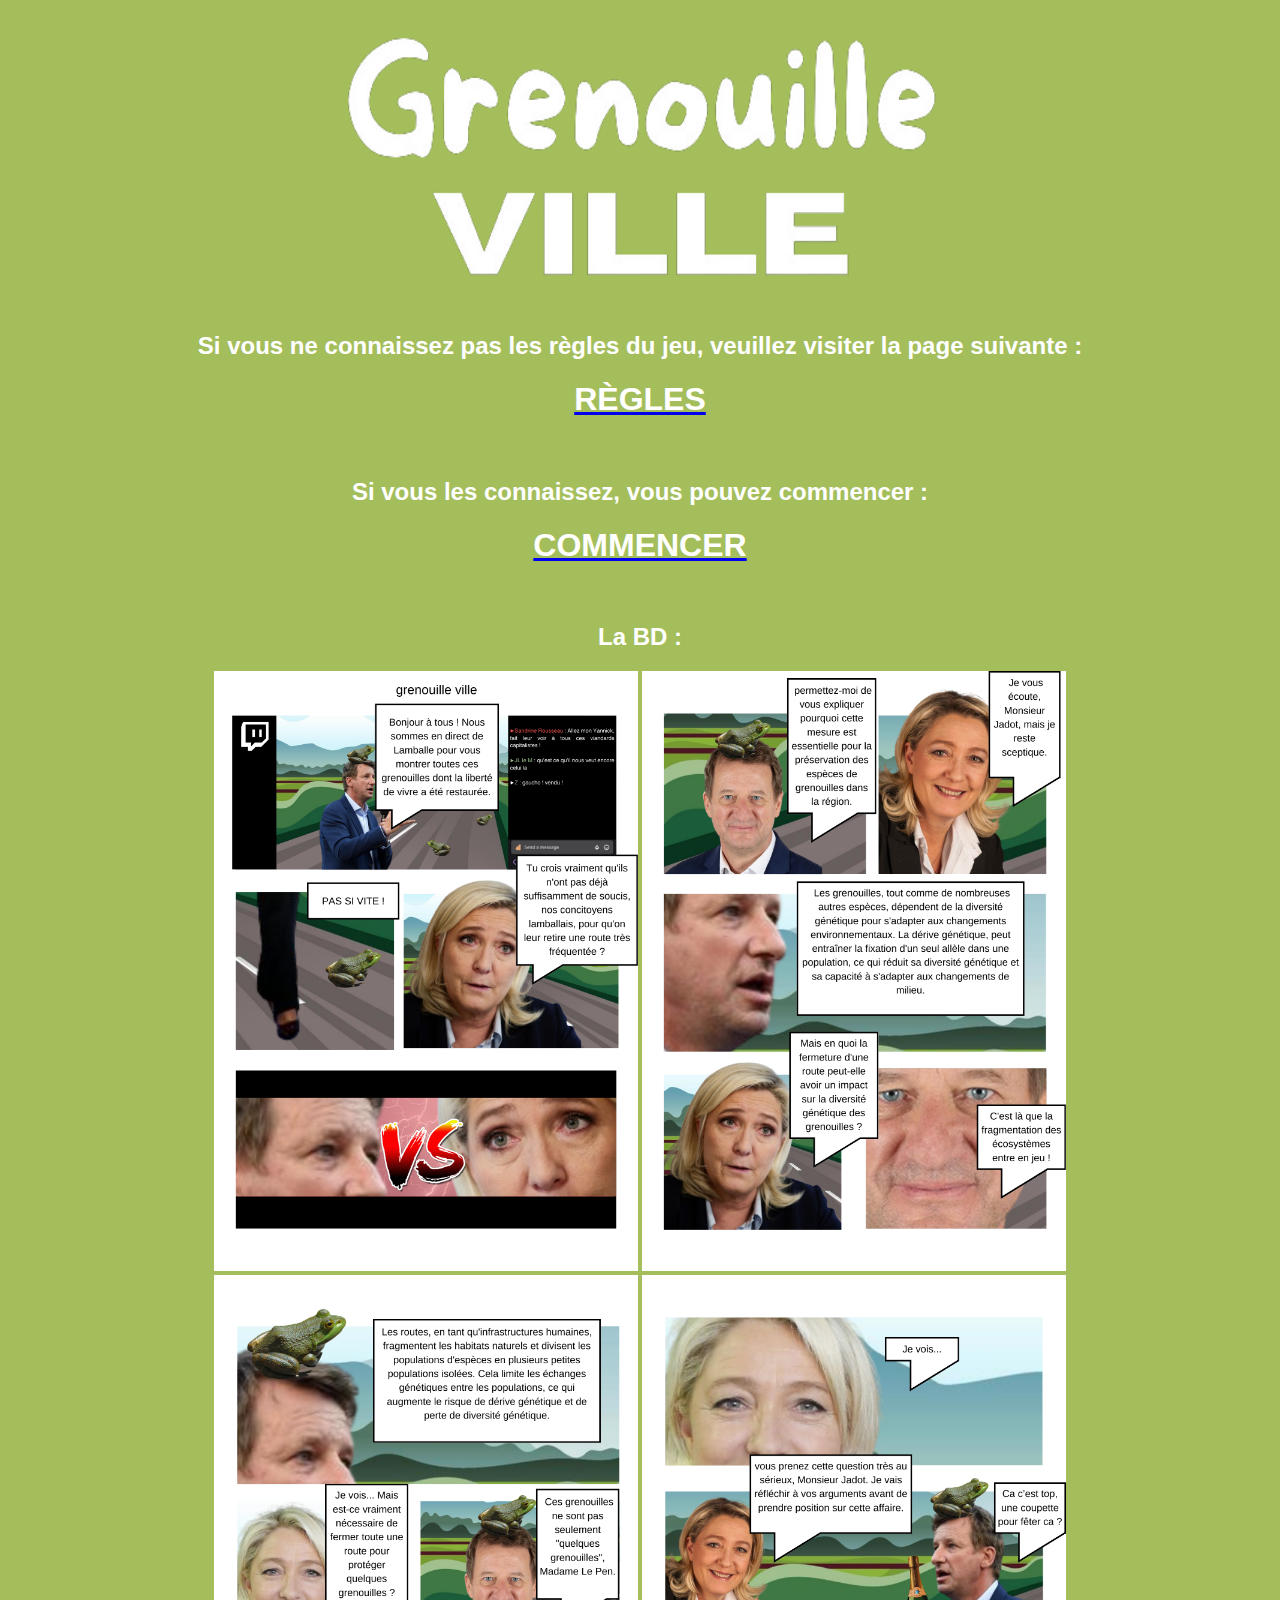
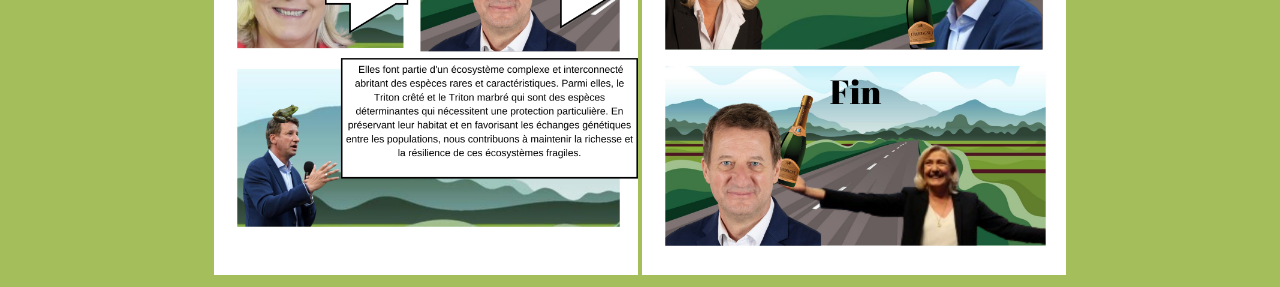
<file: index.html>
<!DOCTYPE html>
<html lang="en">
<head>
    <meta charset="UTF-8">
    <meta name="viewport" content="width=device-width, initial-scale=1.0">
    <title>menu</title>
    <link rel="stylesheet" href="index.css">
</head>
<body>
    <img src="logo.png" height="300" width="600"/>
    <h2>Si vous ne connaissez pas les règles du jeu, veuillez visiter la page suivante :</h2> 
    <a href="./README.html"><h1>RÈGLES</h1></a>
    <br>
    <h2>Si vous les connaissez, vous pouvez commencer :</h2>
    <a href="./game/game.html"><h1>COMMENCER</h1></a>
    <br>
    <h2>La BD :</h2>
    <img src="1.png" height="600"/>
    <img src="2.png" height="600"/>
    
    <img src="3.png" height="600"/>
    <img src="4.png" height="600"/>
</body>
</html>
</file>
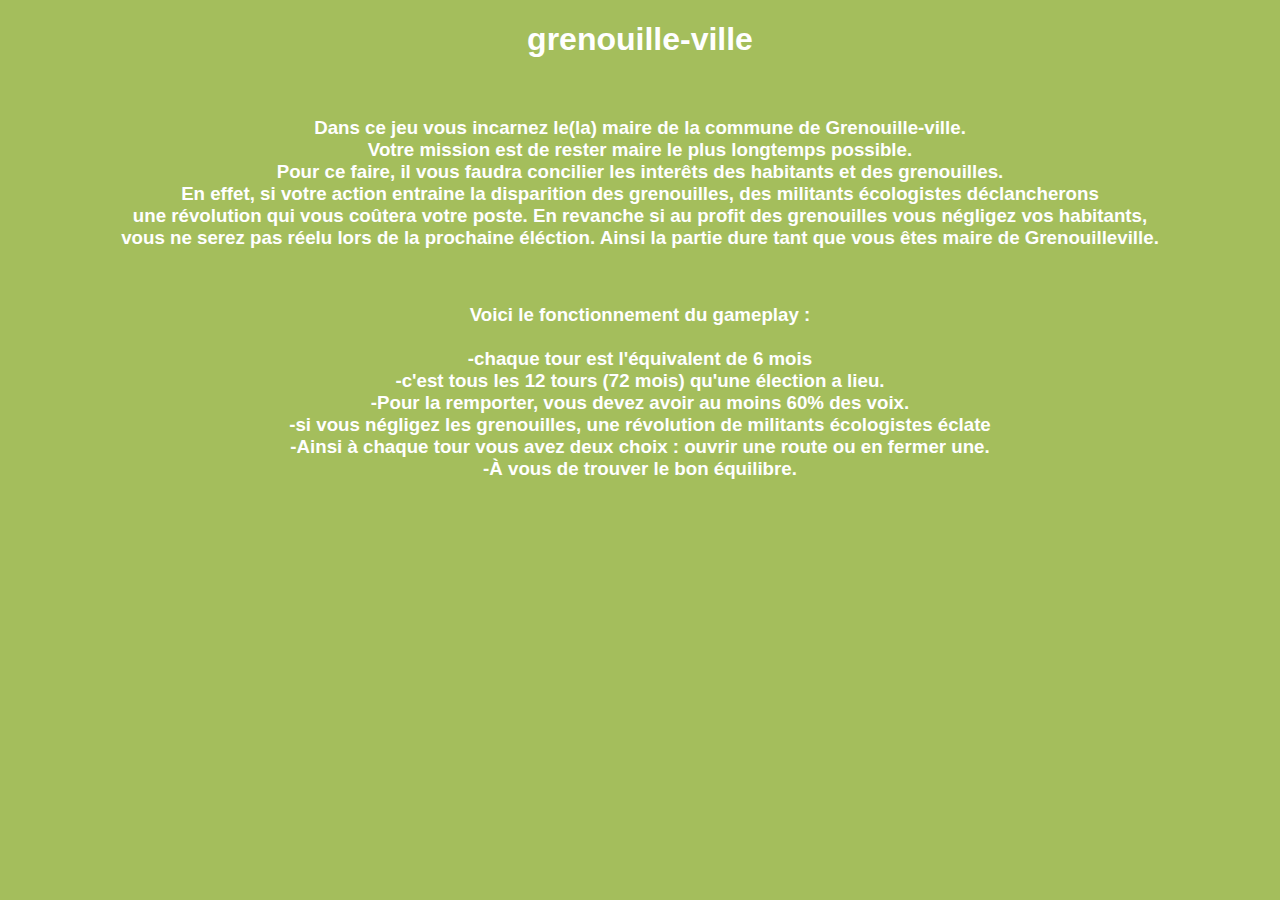
<file: README.html>
<!DOCTYPE html>
<html lang="en">
<head>
    <meta charset="UTF-8">
    <meta name="viewport" content="width=device-width, initial-scale=1.0">
    <title>README</title>
    <link rel="stylesheet" href="index.css">

</head>
<body>
    <h1>grenouille-ville</h1>
    <br>
    <h3>Dans ce jeu vous incarnez le(la) maire de la commune de Grenouille-ville.<br>
    Votre mission est de rester maire le plus longtemps possible.<br>
    Pour ce faire, il vous faudra concilier les interêts des habitants et des grenouilles.<br>
    En effet, si votre action entraine la disparition des grenouilles, des militants écologistes déclancherons<br>
    une révolution qui vous coûtera votre poste. En revanche si au profit des grenouilles vous négligez vos habitants,<br>
    vous ne serez pas réelu lors de la prochaine éléction. Ainsi la partie dure tant que vous êtes maire de Grenouilleville. <br>
    </h3>
    <br>
    <h3>Voici le fonctionnement du gameplay : <br><br>
    -chaque tour est l'équivalent de 6 mois<br>
    -c'est tous les 12 tours (72 mois) qu'une élection a lieu.<br>
    -Pour la remporter, vous devez avoir au moins 60% des voix. <br>
    -si vous négligez les grenouilles, une révolution de militants écologistes éclate<br>
    -Ainsi à chaque tour vous avez deux choix : ouvrir une route ou en fermer une. <br>
    -À vous de trouver le bon équilibre.<br>
</body>
</html>
</file>
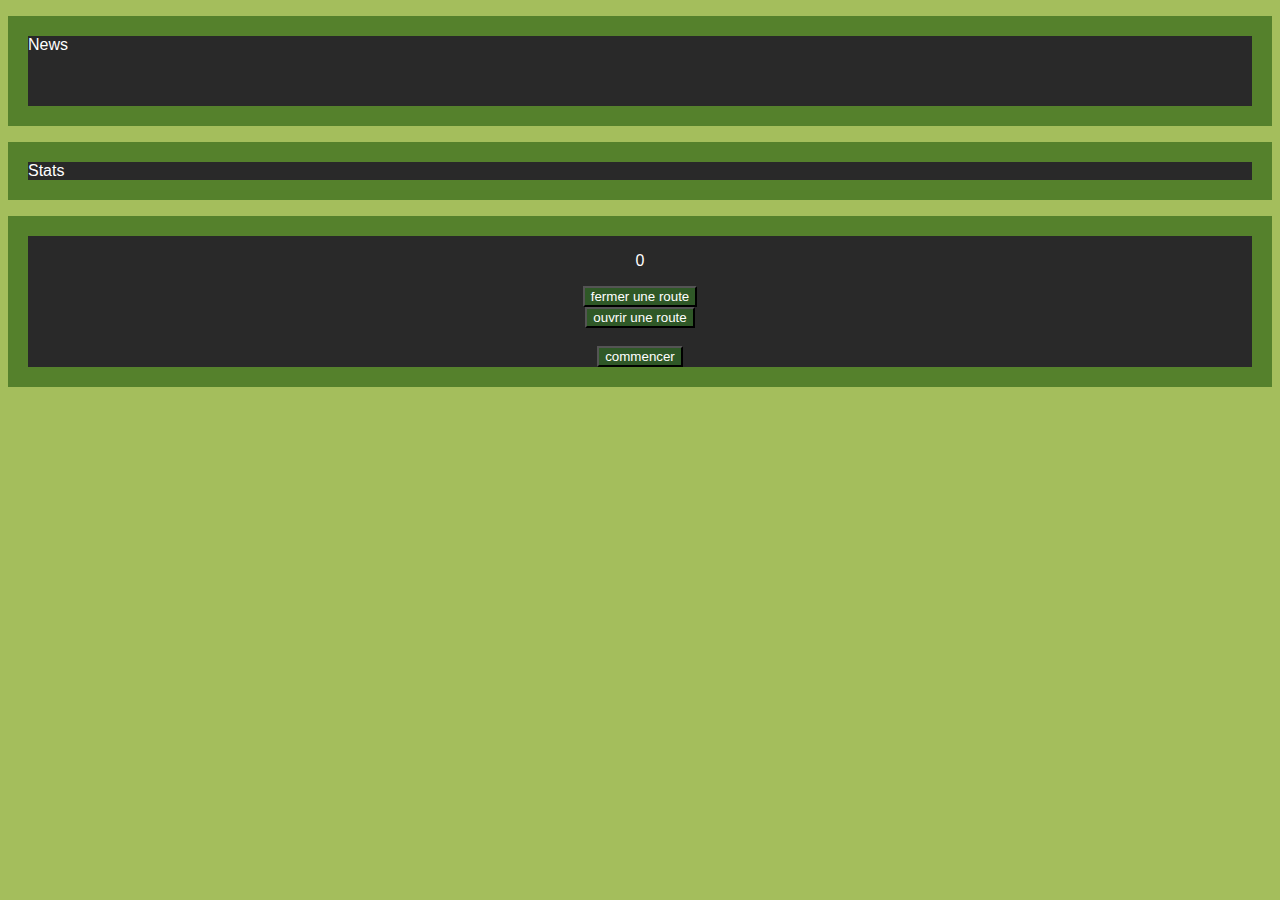
<file: game/game.html>
<!DOCTYPE html>
<html lang="en">
<head>
    <meta charset="UTF-8">
    <meta name="viewport" content="width=device-width, initial-scale=1.0">
    <title>grenouille-ville</title>
    <link rel="stylesheet" href="game.css">
</head>
    <body>
        <p id="news">News</p>
        <p id="stats">Stats</p>
        <div id="main-area">
            <p id = "choix">0</p>
            <button class ="button" id = "fermer" onclick="fermer()">fermer une route</button>
            <br>
            <button class ="button" id = "ouvrir" onclick="ouvrir()">ouvrir une route</button>
            <br>
            <br>
            <button class ="button" id = "valider" onclick="prochains_6_mois()">commencer</button>   
        </div>

        <script>

            function randint(min, max) {
                min = Math.ceil(min);
                max = Math.floor(max);
                return Math.floor(Math.random() * (max - min)) + min;
            }

            var nb_mois = -6; /*Le nombre de mois écoulés depuis le début*/
            var prochaine_élection = 12; /*Sert de compteur avant chaque élection*/
            var nb_grenouilles = 450; /*La quantité de grenouilles existantes*/
            var intention_de_vote = 70; /*Le pourcentage d'intention de vote de la population*/
            var routes = [7,3]; /*La première case correspond aux routes ouvertes, la deuxième aux routes fermées*/
            var choix = 0; /*Sert à stocker à chaque tour le choix effectué par le joueur*/
            var coeff_de_changement = 1; /*Coefficient changeant amené à modifier l'évolution des grenouilles et des intentions de vote lors de la partie*/
            var liste_news = [
                "Le Crapaud Enchainé : Selon une étude du CNRS, la dérive génétique est d'autant plus importante que la population de l'éspèce est petite. Et ne parlons même pas des dérives sectaires !",
                "Crapaud Hebdo : Lamballe-Armor, la 'route des grenouilles' (RD 28) a été définitivement fermée. Nos confrères de BFMTGV nous assurent que sur place, la colère des habitants ne descend pas.",
                "L'Amphibien : Selon le philosophe Alain Téléctuel : 'la dérive génétique n'est pas si mauvaise pour l'éspèce !'. Ces propos sont à considérer dans le contexte de la situation géopolitique de la commune de la Poterie déjà fort compliquée.",
                "CrapaudNews : Des élèves du lycée Henri-Avril de Lamballe auraient été forcé de réaliser un projet de propagande à propos de la protection des grenouilles dans le cadre de leur enseignement scientifique.",
                "BFMTGV : Le fameux logiciel de modélisation Edu'modèle utilisé dans les lycées accusé par le parquet bien ciré d'être le cheval de troie de la propagande de la bien-pensance anti-spéciste."
            ]; /*Les nouvelles qui n'influencent pas le déroulement de la partie*/

            var mauvaises_nouvelles = [
                "Courrier Amphibie : dans la commune de Grenouilleville, malgrès la fermeture de la route, un automobiliste passe et écrase de nombreuses grenouilles et crapauds.",
                "Le Figagros : Dans la commune de Grenouilleville des violences auraient eu lieu entre habitants et militants écologistes.",
                "Maisdiapart : Le(La) maire de Grenouilleville aurait touché des pots de vin de la part de politiques affiliés à des mouvement radicaux écologistes.",
                "@pasdutoutfake sur trwitton : ce soir sur Arte l'interview exclusive d'un crapaud hors du commun qui dénonce l'inaction du maire de Grenouilleville. #crapaud #touchepasàmontriton #véridique.",
                "Les Grenouilles rockeuses : le groupe de Death Metal Technique Français écologiste Gojira a décidé d'annuler son concert à Grenouilleville. De nombreux amphibiens sont morts de chagrin."
            ]; /*Les nouvelles qui influencent le déroulement de la partie*/

            var coûts_mauvaises_nouvelles = [[1,0],[2,2],[0,3],[1,1],[5,-2]]; /*Les différents coûts des mauvaises nouvelles sur les grenouilles et les intentions de vote*/

            function fermer(){ 
                /*Cette fonction permet à l'utilisateur de choisir de fermer une route*/
                choix = -1;
                var change_choix = document.getElementById('choix')
                change_choix.innerText = (choix);
            }

            function ouvrir(){
                /*Cette fonction permet à l'utilisateur de choisir d'ouvrir une route*/
                choix = 1;
                var change_choix = document.getElementById('choix')
                change_choix.innerText = (choix);
            }

            function compute(){
                /*
                Cette fonction met à jour les grenouilles et les intentions de votes
                */

                if (choix == 1){
                    if (routes[0] == 10){
                        return "error" /*Erreur si l'utilisateur ouvre une route alors qu'elles sont déjà toutes ouvertes*/
                    }
                    routes[0] += 1;
                    routes[1] -= 1;
                    nb_grenouilles -= 150 * coeff_de_changement; /*diminution des grenouilles*/
                    intention_de_vote += 10 * coeff_de_changement; /*hausse des intentions de vote*/
                }else{
                    if (routes[1] == 10){
                        return "error" /*Erreur si l'utilisateur ferme une route alors qu'elles sont déjà toutes fermées*/
                    }
                    routes[0] -= 1;
                    routes[1] += 1;
                    nb_grenouilles += 150 * coeff_de_changement; /*hausse du nb de grenouilles*/
                    intention_de_vote -= 10 * coeff_de_changement; /*baisse des intentions de vote*/
                }
                nb_grenouilles = Math.floor(nb_grenouilles * 1.01); /*Augmentation naturelle (reproduction) puis arrondi à l'entier*/
                intention_de_vote = Math.floor(intention_de_vote); /*Arrondi à l'entier*/

                if (nb_grenouilles <= 150){ /*Si la population de grenouille tombe en dessous des 150, le joueur a perdu*/
                    return false
                }
                return true
            }

            function prochains_6_mois(){
                /*Cette fonction, executée par le joeur suite à l'appuie sur le bouton, mets à jour les grenouilles, les intentions de vote, les autres stats ainsi que les news*/
                if (nb_mois == -6) { /*début de partie*/
                    var start = document.getElementById("valider");
                    start.innerText = ("valider");

                }else{
                    if (choix == 0){ /*Si le joueur a valider sans choisir*/
                        alert("il faut faire un choix")
                        return
                    }

                    a = compute(); /*on calcule*/
                    if (a == false){ /*Si le joueur a exterminé les grenouilles*/
                        while (true){
                            alert("Votre action a exterminée les grenouilles. Des militants écologistes ont lancé une révolution qui vous coûte votre poste !");
                            document.location.href="https://prc-github-prc.github.io/grenouille-ville/";
                        }
                    }else if (a == "error"){ /*Si le joueur a effectué un choix impossible*/
                        alert("choix impossible")
                        return
                    }
                }
                var change_news = document.getElementById("news");
                if (randint(1,3) == 2){
                    var random_news = liste_news[randint(0,liste_news.length)]; /*Nouvelle sans incidence*/
                }else{ /*Nouvelle avec incidence*/
                    var random_number = randint(0,mauvaises_nouvelles.length);
                    nb_grenouilles -= coûts_mauvaises_nouvelles[random_number][0] * coeff_de_changement;
                    intention_de_vote -= coûts_mauvaises_nouvelles[random_number][1] * coeff_de_changement;
                    random_news = mauvaises_nouvelles[random_number]
                }
                change_news.innerText = ("News : " + random_news); /*mise à jour*/

                nb_mois += 6; /*augmentation du nb de mois*/
                coeff_de_changement += randint(-2,3)/10; /*modification aléatoire du coeff*/

                intention_de_vote = intention_de_vote % 100; /*L'intention de vote doit rester entre 0 et 100*/

                nb_grenouilles = Math.floor(nb_grenouilles);
                intention_de_vote = Math.floor(intention_de_vote);

                /*mise à jour de l'affichage des différents statistiques*/
                var stats = "Stats : " +  "\n routes fermées = " + routes[1] + "/10" + "\n grenouilles = " + nb_grenouilles + "\n intentions de vote = " + intention_de_vote + "%\n tours avant prochaine élection = " + prochaine_élection + "\n mois = " + nb_mois;

                var change_stats = document.getElementById("stats");
                change_stats.innerText = (stats);

                var change_choix = document.getElementById("choix");
                change_choix.innerText = (0);
                choix = 0; /*Réinitialisation du choix du joueur*/
                prochaine_élection -= 1; /*La prochaine élection se rapproche d'un tour*/

                if (prochaine_élection == -1){ /*élection*/
                    prochaine_élection = 12; /*réinitialisation compteur*/
                    if (intention_de_vote >= 60){ /*Si le joueur remporte plus de 60 % des voix (c'est la règle à Grenouilleville)*/
                        alert("Bravo, vous avez remporté l'élection municipale de Grenouilleville, vous restez au pouvoir encore 6 ans !");
                        var stats = "Stats : " + " mois = " + nb_mois + "  |   routes fermées = " + routes[1] + "/10" + "   |   grenouilles = " + nb_grenouilles + "   |   intentions de vote = " + intention_de_vote + "%   |   tours avant prochaine élection = " + prochaine_élection;
                        var change_stats = document.getElementById("stats");
                        change_stats.innerText = (stats);
                    }else{
                        while (true){ /*Si le joueur a perdu l'élection*/
                            alert("Hélas pour vous, les électeurs de Grenouilleville ont choisi un nouveau maire plus à même de prendre soin d'eux que vous.");
                            document.location.href="https://prc-github-prc.github.io/grenouille-ville/";
                        }
                    }
                }
            }
        </script>
    </body>
</html>
</file>
<file: index.css>
* {
    background-color: #a4be5c;
    text-align: center;
}

h1 {
    color:rgb(255, 255, 255);
    font-family: sans-serif;
}

h2 {
    color:rgb(255, 255, 255);
    font-family: sans-serif;
}

h3 {
    color:rgb(255, 255, 255);
    font-family: sans-serif;
}

p {
    color:rgb(255, 255, 255);
    font-family: sans-serif;
}
</file>
<file: game/game.css>
* {
    background-color:#a4be5c;
    text-align:left;
    font-size:22 px;
    color:white;
}

#news {
    display: block;
    border:20px solid rgb(85, 129, 44);
    background-color: rgb(41, 41, 41);
    height: 70px;
    font-family: sans-serif;
}

#stats {
    border:20px solid rgb(85, 129, 44);
    background-color: rgb(41, 41, 41);
    font-family: sans-serif;
}

#main-area {
    border:20px solid rgb(85, 129, 44);
    background-color: rgb(41, 41, 41);
    text-align:center;
    font-family: sans-serif;
}

button {
    background-color:rgb(47, 88, 39);
}

#choix {
    background-color: rgb(41, 41, 41);
    text-align: center;
}
</file>
